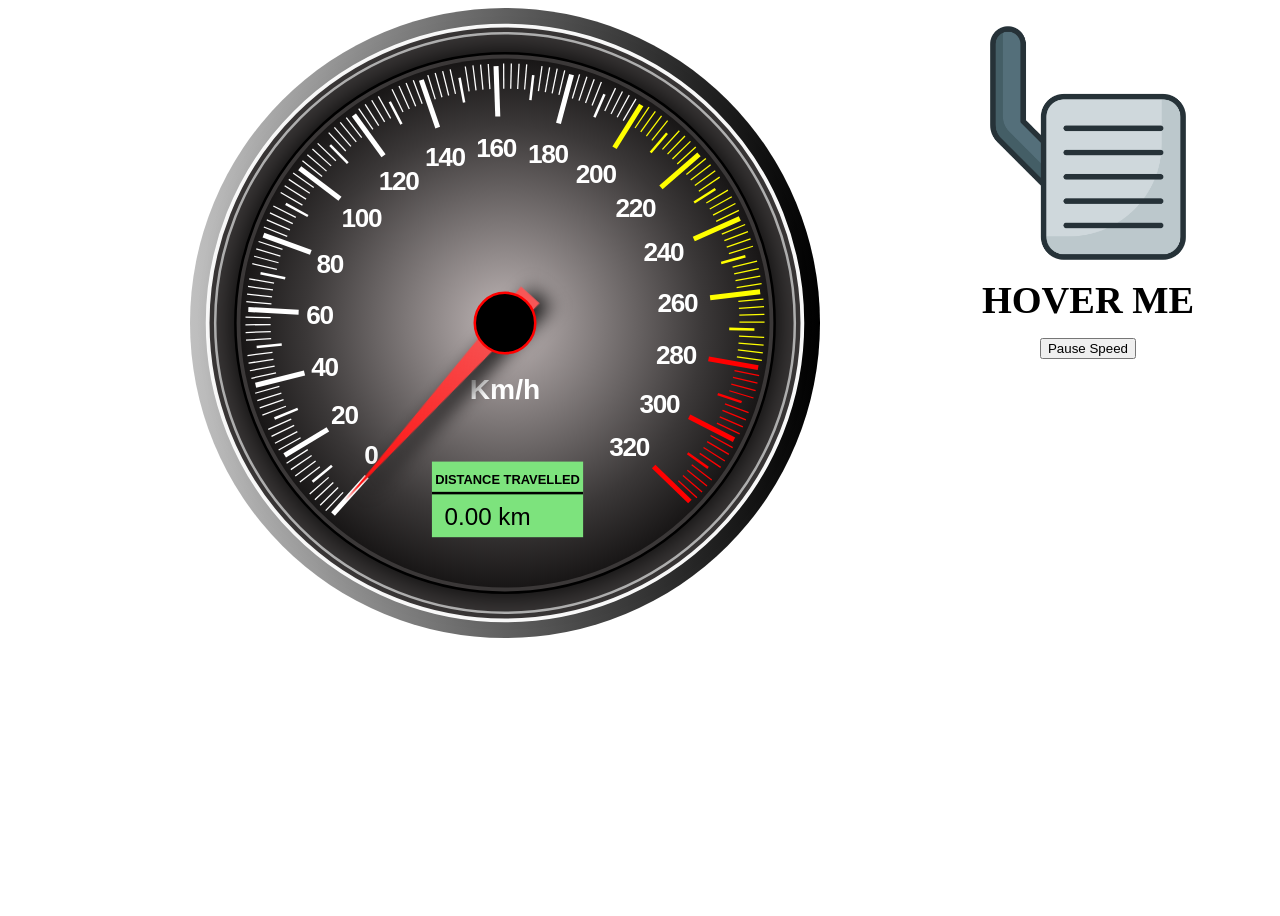
<file: index.html>
<!DOCTYPE html>
<html>
  <head>
    <title>SPEEDOMETER</title>
    <link href="http://fonts.cdnfonts.com/css/lcd" rel="stylesheet" />
    <meta name="viewport" content="width=device-width, initial-scale=1.0" />
    <link rel="stylesheet" href="./speedometer.css" />
  </head>
  <body>
    <main class="root">
      <svg
        viewBox="0 0 250 250"
        xmlns="http://www.w3.org/2000/svg"
        id="svg-main"
        class="svg-main"
      >
        <defs>
          <linearGradient
            id="gradient"
            x1="20"
            y1="110"
            x2="125"
            y2="110"
            gradientUnits="userSpaceOnUse"
          >
            <stop offset="0%" stop-color="red" />
            <stop offset="100%" stop-color="#f75757" />
          </linearGradient>
          <linearGradient
            id="gradient-speedometer"
            x1="0%"
            y1="0%"
            x2="100%"
            y2="0%"
          >
            <stop offset="0%" stop-color="silver" />
            <stop offset="100%" stop-color="black" />
          </linearGradient>
          <radialGradient id="main-gradient">
            <stop
              offset="0%"
              stop-color="#bfb6b6"
              style="color: #bfb6b6"
            ></stop>
            <stop offset="75%" stop-color="#3b3838"></stop>
            <stop offset="100%" stop-color="#181616"></stop>
          </radialGradient>
        </defs>

        <circle
          cx="50%"
          cy="50%"
          r="125"
          fill="url(#gradient-speedometer)"
        ></circle>
        <circle
          cx="50%"
          cy="50%"
          r="118"
          stroke="white"
          fill="#3b3838"
          stroke-width="1.5"
        ></circle>
        <circle
          cx="50%"
          cy="50%"
          r="115"
          stroke="silver"
          fill="#3b3838"
        ></circle>
        <circle
          cx="50%"
          cy="50%"
          r="107"
          stroke="black"
          fill="#3b3838"
          style="filter: drop-shadow(0px 0px 6px black)"
        ></circle>
        <circle cx="50%" cy="50%" r="105" class="speedometer"></circle>
        <text x="111" y="62%" class="unit-kmh">Km/h</text>
        <g class="mileage">
          <rect width="60" height="30" class="mileage-rect" />
          <foreignObject width="60" height="30">
            <div class="mileage-text-container">
              <p class="mileage-text">DISTANCE TRAVELLED</p>
            </div>
          </foreignObject>

          <text x="5" y="25" class="mileage-digits" id="mileage-digits">
            0.00 km
          </text>
        </g>
      </svg>
      <div class="pedal-container">
        <img
          src="./brake.png"
          alt="pedals"
          class="pedal"
          onmouseenter="onPedalEnter()"
          onmouseleave="onPedalLeave()"
        />
        <h6>HOVER ME</h6>
        <button class="pause-button" id="pause-button">Pause Speed</button>
      </div>
    </main>

    <script src="./speedometer.js" type="text/javascript"></script>
  </body>
</html>
</file>
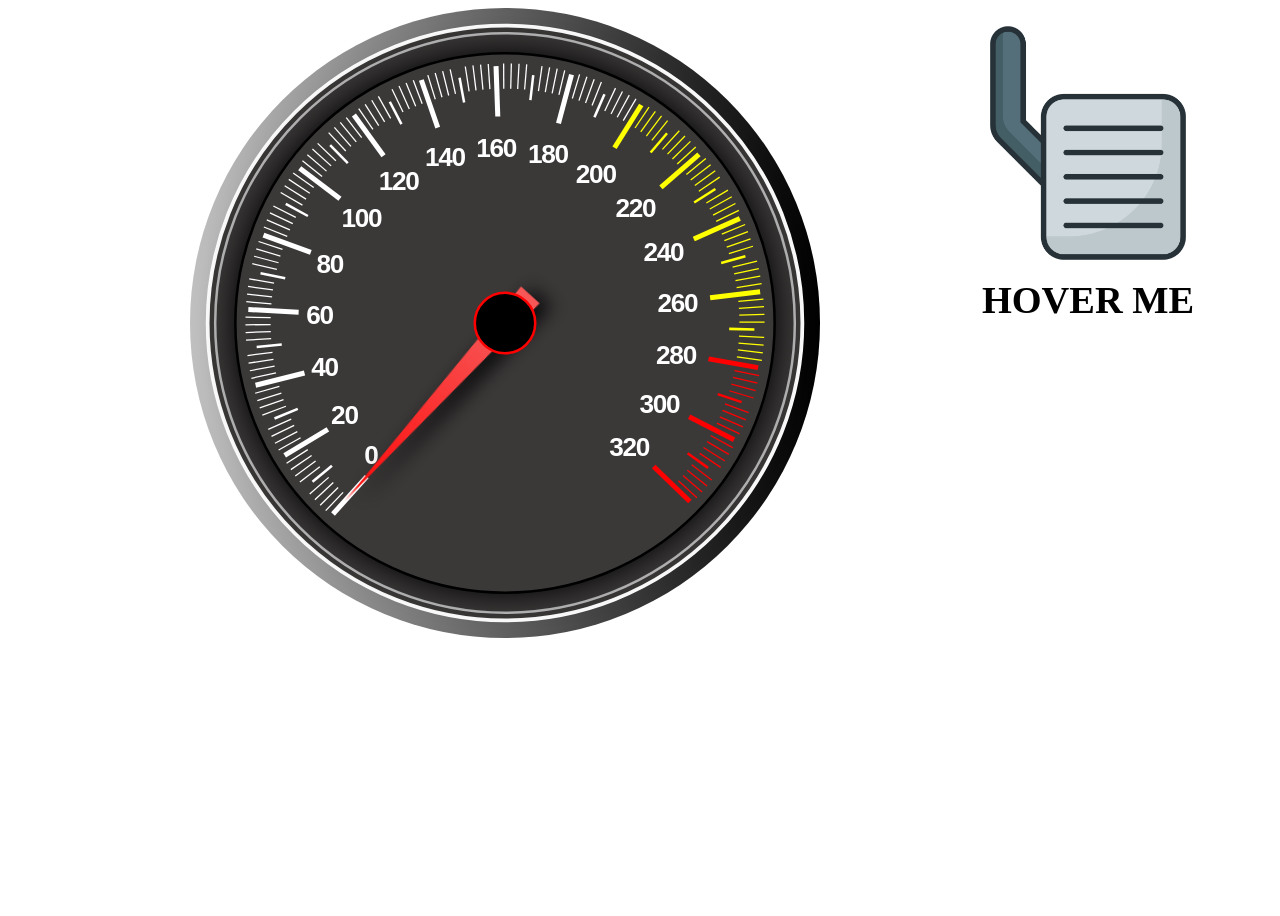
<file: speedometer.html>
<!DOCTYPE html>
<html>
  <head>
    <title>SPEEDOMETER</title>
    <link rel="stylesheet" href="./speedometer.css" />
    <script src="./speedometer.js" type="text/javascript"></script>
    <meta name="viewport" content="width=device-width, initial-scale=1.0" />
  </head>
  <body>
    <main class="root">
      <svg
        viewBox="0 0 250 250"
        xmlns="http://www.w3.org/2000/svg"
        id="svg-main"
        class="svg-main"
      >
        <defs>
          <linearGradient
            id="gradient"
            x1="20"
            y1="110"
            x2="125"
            y2="110"
            gradientUnits="userSpaceOnUse"
          >
            <stop offset="0%" stop-color="red" />
            <stop offset="100%" stop-color="#f75757" />
          </linearGradient>
          <linearGradient
            id="gradient-speedometer"
            x1="0%"
            y1="0%"
            x2="100%"
            y2="0%"
          >
            <stop offset="0%" stop-color="silver" />
            <stop offset="100%" stop-color="black" />
          </linearGradient>
        </defs>
        <circle
          cx="50%"
          cy="50%"
          r="125"
          fill="url(#gradient-speedometer)"
        ></circle>
        <circle
          cx="50%"
          cy="50%"
          r="118"
          stroke="white"
          fill="#3b3838"
          stroke-width="1.5"
        ></circle>
        <circle
          cx="50%"
          cy="50%"
          r="115"
          stroke="silver"
          fill="#3b3838"
        ></circle>
        <circle
          cx="50%"
          cy="50%"
          r="107"
          stroke="black"
          fill="#3b3838"
          style="filter: drop-shadow(0px 0px 6px black)"
        ></circle>
        <circle cx="50%" cy="50%" r="105" class="speedometer"></circle>
      </svg>
      <div class="pedal-container">
        <img
          src="./brake.png"
          alt="pedals"
          class="pedal"
          onmouseenter="onPedalEnter()"
          onmouseleave="onPedalLeave()"
        />
        <h6>HOVER ME</h6>
      </div>
    </main>
  </body>
</html>
</file>
<file: speedometer.css>
* {
  box-sizing: border-box;
}

.root {
  display: flex;
  flex-wrap: wrap;
  justify-content: center;
  min-height: 100vh;
}

.svg-main {
  width: 70vw;
  height: 70vh;
  min-width: 340px;
}

.arrow {
  transform: rotate(312deg);
  transform-origin: 50% 50%;
  fill: url("#gradient");
  filter: drop-shadow(2px 4px 4px black);
}

.speedometer {
  /* fill: #3b3838; */
  fill: url("#main-gradient");
}

.center-circle {
  stroke: red;
  fill: black;
}

.speed-lines {
  stroke: white;
  stroke-width: 2;
  transform-box: fill-box;
  transform-origin: 50% 50%;
}

.small-speed-lines {
  stroke: white;
  stroke-width: 0.5;
  transform-box: fill-box;
  transform-origin: 50% 50%;
}

.speed-values {
  font-size: 0.65rem;
  font-family: Open Sans, Roboto, Segoe UI, sans-serif;
  font-weight: bold;
  letter-spacing: -0.5px;
}

.unit-kmh {
  fill: white;
  font-family: Roboto, Segoe UI, sans-serif;
  font-weight: bold;
  font-size: 0.7rem;
}

.mileage {
  transform: translate(96px, 72%);
}

.mileage-rect {
  fill: #7de37d;
}

.mileage-text-container {
  text-align: center;
  margin-top: 4px;
  padding-bottom: 2px;
  border-bottom: 1px solid black;
}

.mileage-text {
  color: black;
  margin: 0;
  font-family: Raleway, Segoe UI, Roboto, sans-serif;
  font-size: 0.32rem;
  font-weight: bold;
}

.mileage-digits {
  font-family: LCD, sans-serif;
  font-size: 0.6rem;
  fill: black;
}

.pedal-container {
  display: flex;
  flex-direction: column;
  align-items: center;
}

.pedal {
  height: 30vh;
}

.pedal:hover,
.pedal:focus {
  background-color: #8dda8d;
}

.pedal-container h6 {
  margin: 0;
  font-size: 3vw;
}

.pause-button {
  margin-top: 1rem;
}
</file>
